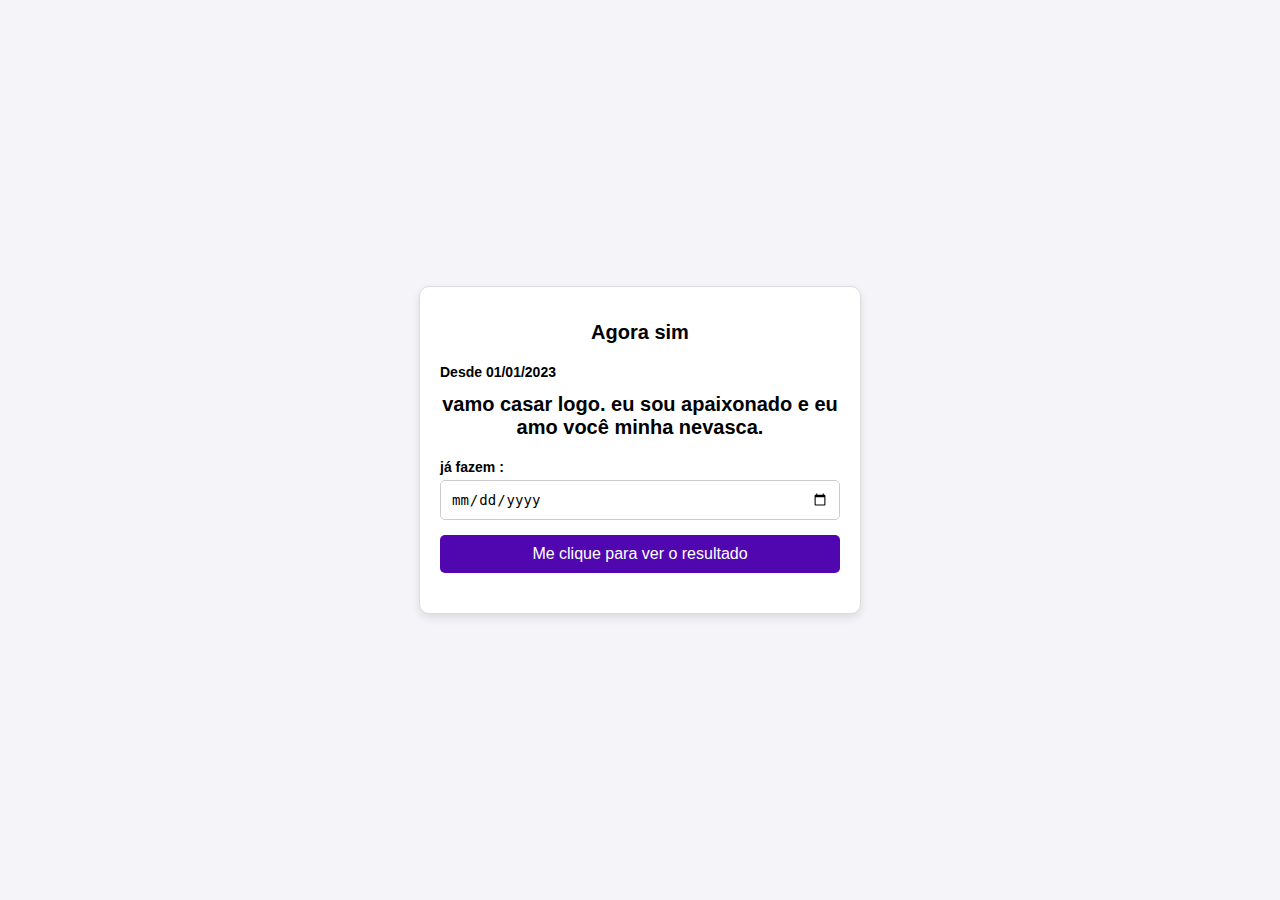
<file: sim.html>
<!DOCTYPE html>
<html lang="pt-br">
<head>
  <meta charset="UTF-8">
  <meta name="viewport" content="width=device-width, initial-scale=1.0">
  <title>Calculadora de namoro</title>
  <link rel="stylesheet" href="style.css" >
  <script src="script.js"> </script>
</head>
<body>
  <div class="container">
    <h1>Agora sim </h1>
    <div class="form-group">
      <label for="start-date">Desde 01/01/2023</label>
      <h1> vamo casar logo. eu sou apaixonado e eu amo você minha nevasca.</h1>
    </div>
    <div class="form-group">
      <label for="end-date"> já fazem : </label>
      <input type="date" id="end-date">
    </div>
    <button class="button" onclick="calculateDifference()">Me clique para ver o resultado</button>
    <div class="results" id="results"></div>
  </div>
</body>
</html>
</file>
<file: style.css>
@media (min-width: 475px) {}
@media (min-width: 640px) {}
@media (min-width: 768px) {}
@media (min-width: 1024px) {}
@media (min-width: 1280px) {}
@media (min-width: 1536px) {}
body {
    font-family: Arial, sans-serif;
    margin: 0;
    padding: 0;
    display: flex;
    justify-content: center;
    align-items: center;
    height: 100vh;
    background-color: #f4f4f9;
  }

  .container {
    background: #fff;
    border: 1px solid #ddd;
    border-radius: 10px;
    padding: 20px;
    max-width: 400px;
    width: 100%;
    box-shadow: 0 4px 8px rgba(0, 0, 0, 0.1);
  }

  .container h1 {
    font-size: 20px;
    font-weight: bold;
    margin-bottom: 20px;
    text-align: center;
  }

  .form-group {
    margin-bottom: 15px;
  }

  .form-group label {
    display: block;
    margin-bottom: 5px;
    font-size: 14px;
    font-weight: bold;
  }

  .form-group input {
    width: 100%;
    padding: 10px;
    font-size: 14px;
    border: 1px solid #ccc;
    border-radius: 5px;
    box-sizing: border-box;
  }

  .button {
    width: 100%;
    padding: 10px;
    font-size: 16px;
    background-color: #5007af;
    color: #fff;
    border: none;
    border-radius: 5px;
    cursor: pointer;
    transition: background-color 0.3s;
  }

  .button:hover {
    background-color: #0056b3;
  }

  .results {
    margin-top: 20px;
    font-size: 14px;
  }

  .results p {
    margin: 5px 0;
  }
</file>
